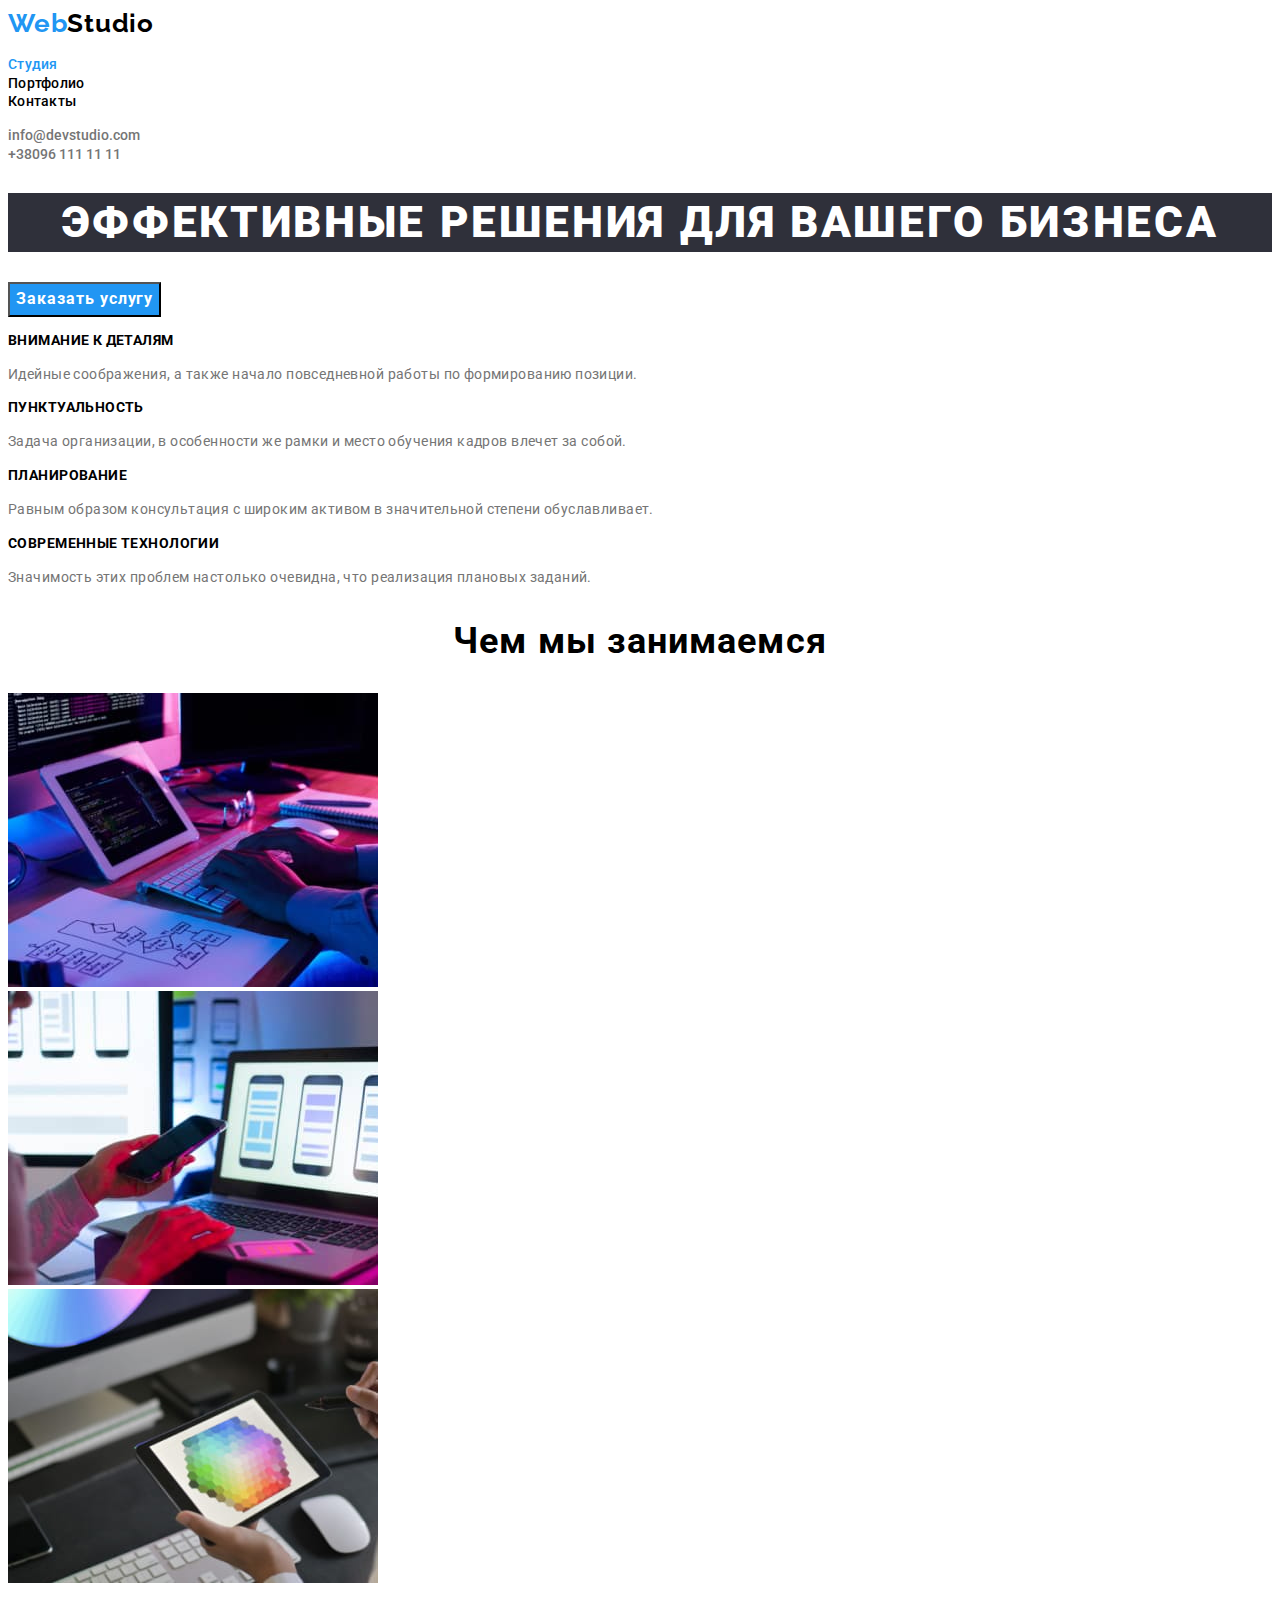
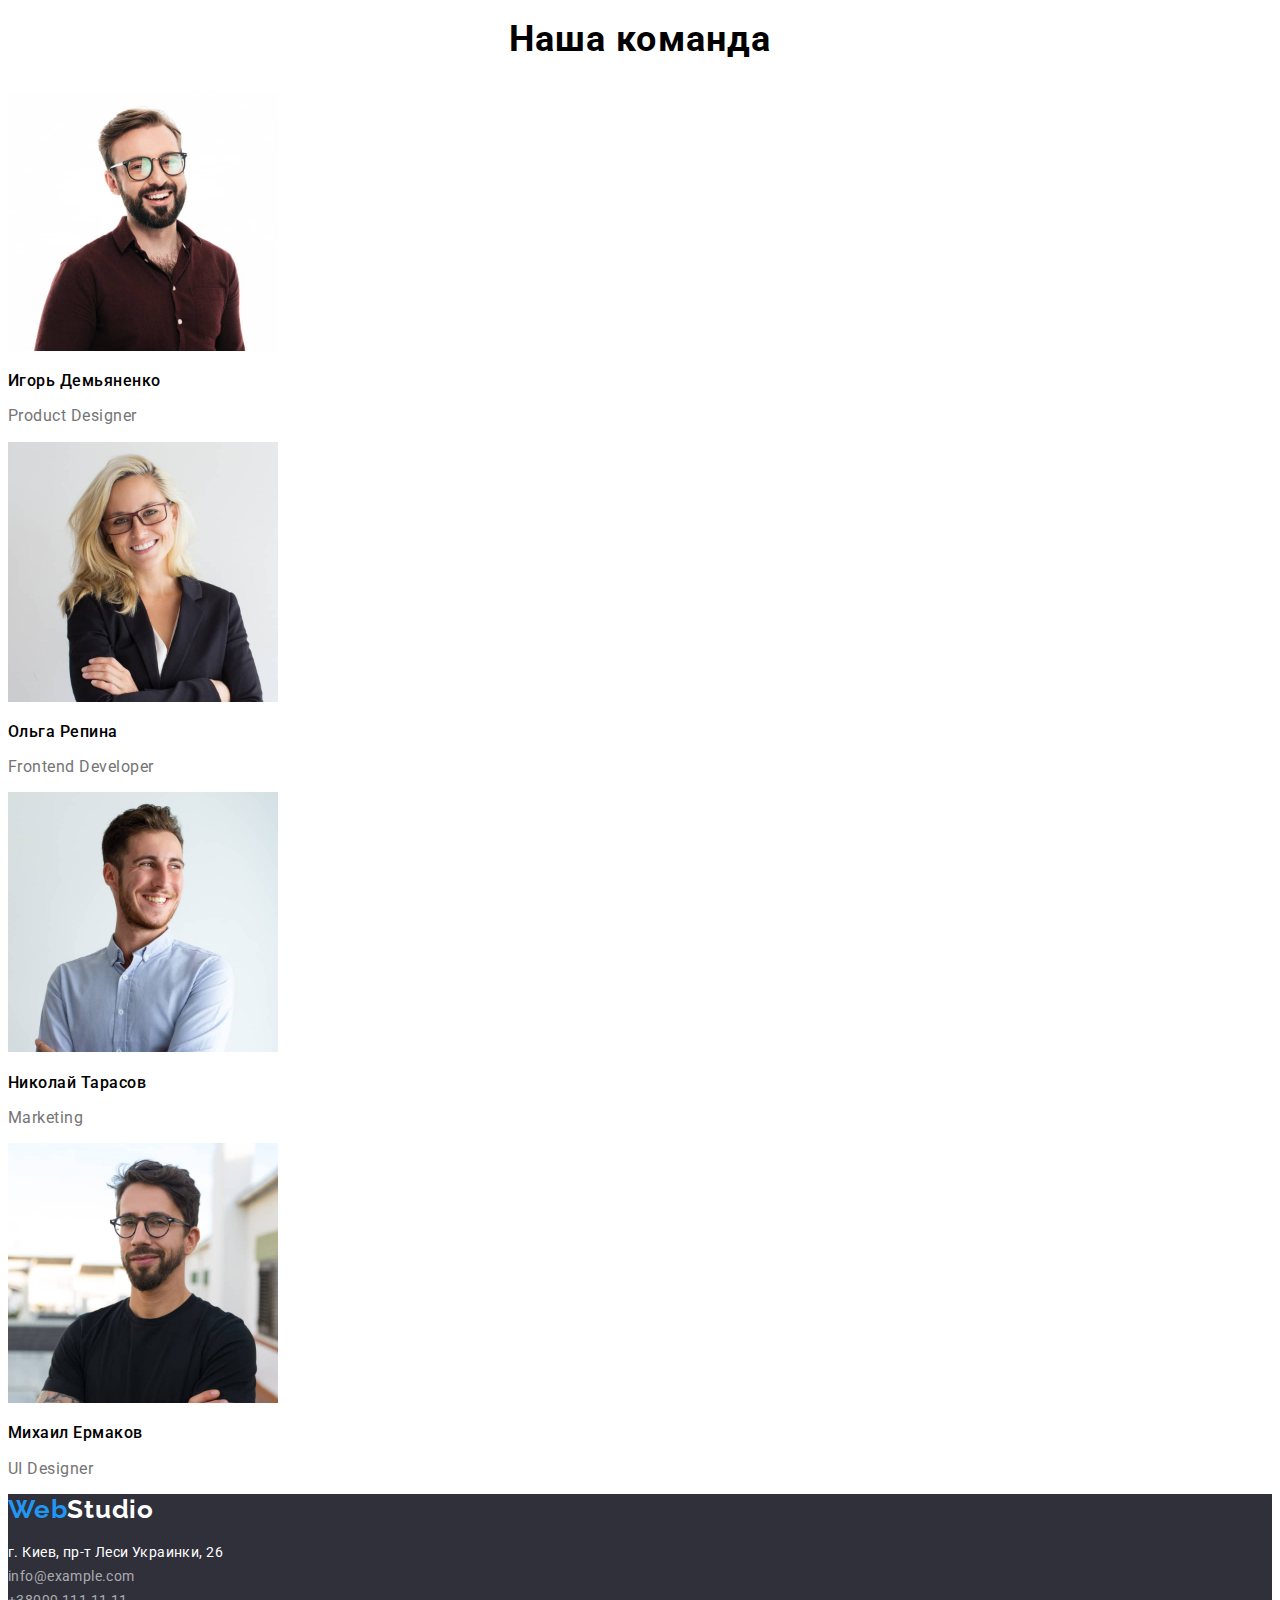
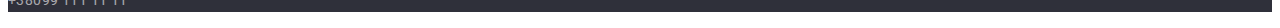
<file: index.html>
<!DOCTYPE html>
<html lang="ru">
  <head>
    <meta charset="UTF-8" />
    <meta http-equiv="X-UA-Compatible" content="IE=edge" />
    <meta name="viewport" content="width= , initial-scale=1.0" />
    <title>Homework HTML</title>
    
    <link
      <link rel="preconnect" href="https://fonts.gstatic.com">
<link href="https://fonts.googleapis.com/css2?family=Raleway:wght@700&family=Roboto:wght@400;500;700;900&display=swap" rel="stylesheet"/>
    <link rel="stylesheet" href="https://cdnjs.cloudflare.com/ajax/libs/modern-normalize/1.0.0/modern-normalize.min.css">
    <link rel="stylesheet" href="./css/styles.css" />
  </head>

  <body>
    <!--Top line-->
    <header>
      <a class="logo" href="./index.html"> <span>Web</span>Studio </a>
      <nav>
      <ul class="site-nav">
          <li><a class="current-link" href="./index.html">Студия</a></li>
          <li>
            <a  href="./portfolio.html">Портфолио</a>
          </li>
          <li><a href="">Контакты</a></li>
      </nav>
      <!--Contacts-->

      <ul>
        <li class="header-contacts">
          <a href="mailto:info@devstudio.com"> info@devstudio.com </a>
        </li>
        <li class="header-contacts">
          <a href="tel:+380961111111">+38096 111 11 11</a>
        </li>
      </ul>
    </header>

    <!--Main section-->
    <main>
      <!--Site header-->
      <section>
        <h1 class="hero-title">Эффективные решения для вашего бизнеса</h1>
        <button class="order" type="button">Заказать услугу</button>
      </section>
      <!--Features-->
      <section>
        <h2 class="visually-hidden">Наши особенности</h2>
        <ul>
          <li>
            <h3 class="feature-title">Внимание к деталям</h3>
            <p class="feature-description">
              Идейные соображения, а также начало повседневной работы по
              формированию позиции.
            </p>
          </li>
          <li>
            <h3 class="feature-title">Пунктуальность</h3>
            <p class="feature-description">
              Задача организации, в особенности же рамки и место обучения кадров
              влечет за собой.
            </p>
          </li>
          <li>
            <h3 class="feature-title">Планирование</h3>
            <p class="feature-description">
              Равным образом консультация с широким активом в значительной
              степени обуславливает.
            </p>
          </li>
          <li>
            <h3 class="feature-title">Современные технологии</h3>
            <p class="feature-description">
              Значимость этих проблем настолько очевидна, что реализация
              плановых заданий.
            </p>
          </li>
        </ul>
      </section>
      <!--What we do-->
      <section>
        <h2 class="our-works-title">Чем мы занимаемся</h2>
        <ul>
          <li>
            <img
              src="./images/box.jpg"
              alt="Разработака веб-сайтов"
              width="370"
            />
          </li>
          <li>
            <img
              src="./images/box2.jpg"
              alt="Разработака приложений"
              width="370"
            />
          </li>
          <li>
            <img src="./images/box3.jpg" alt="Дизайн" width="370" />
          </li>
        </ul>
      </section>
      <!--Our team-->
      <section>
        <h2 class="our-works-title">Наша команда</h2>
        <ul>
          <li>
            <img
              src="./images/designer.jpg"
              alt="Игорь Демьяненко. Дизайн продукта."
              width="270"
            />

            <h3 class="employee">Игорь Демьяненко</h3>
            <p class="position">Product Designer</p>
          </li>

          <li>
            <img
              src="./images/developer.jpg"
              alt="Ольга Репина. Разработка."
              width="270"
            />

            <h3 class="employee">Ольга Репина</h3>
            <p class="position">Frontend Developer</p>
          </li>

          <li>
            <img
              src="./images/marketing.jpg"
              alt="Николай Тарасов. Маркетинг."
              width="270"
            />

            <h3 class="employee">Николай Тарасов</h3>
            <p class="position">Marketing</p>
          </li>

          <li>
            <img
              src="./images/uldesigner.jpg"
              alt="Михаил Ермаков. Графический дизайн."
              width="270"
            />

            <h3 class="employee">Михаил Ермаков</h3>
            <p class="position">UI Designer</p>
          </li>
        </ul>
      </section>
    </main>
    <!--Site footer-->
    <footer>
       <a class="logo" href="./index.html">
        <span>Web</span><span class="second-half">Studio</span>
      </a>
      <address>
        <ul>
          <li>
            <a class="main-address"
              href="https://bit.ly/3nyjrAB"
              target="_blank"
              rel="noreferrer noopener"
              >г. Киев, пр-т Леси Украинки, 26</a
            >
          </li>
          <li><a class="footer-contacts" href="mailto:info@example.com">info@example.com</a></li>
          <li><a class="footer-contacts" href="tel:+380991111111">+38099 111 11 11</a></li>
        </ul>
      </address>
    </footer>
  </body>
</html>
</file>
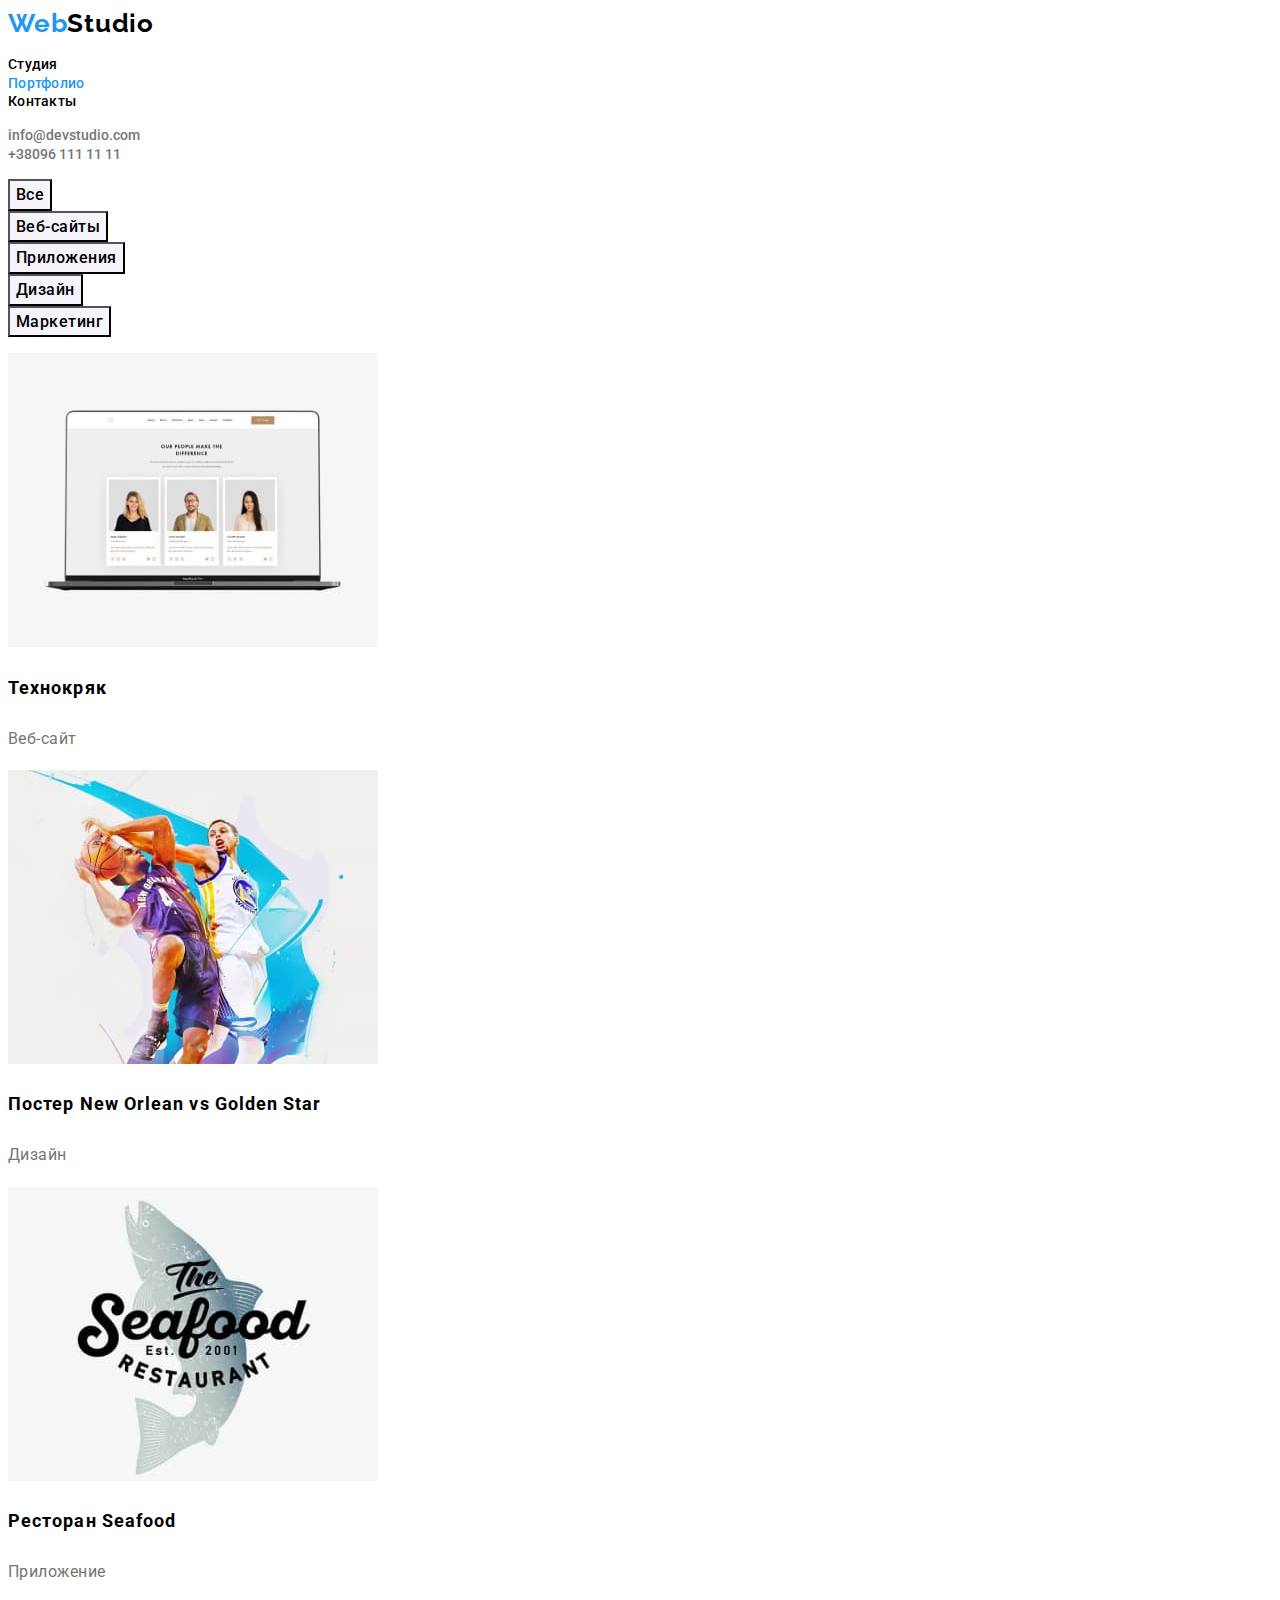
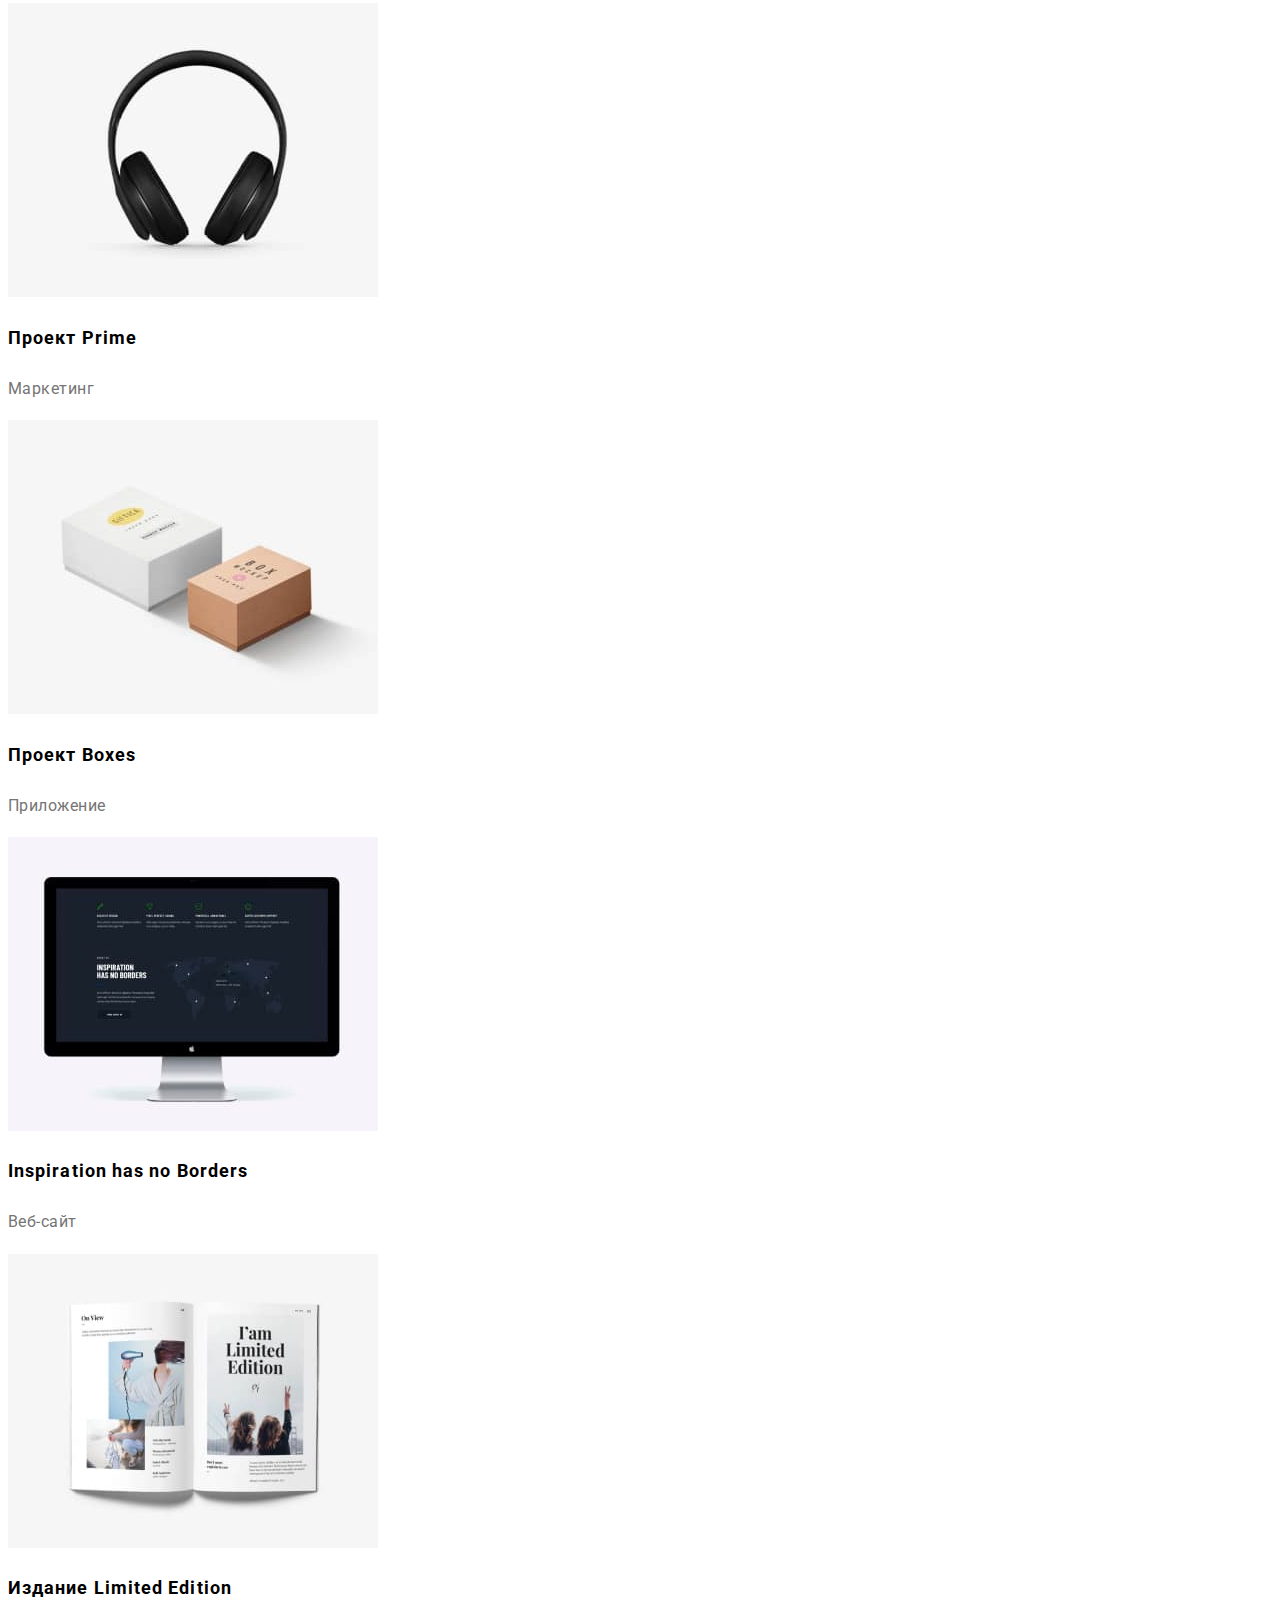
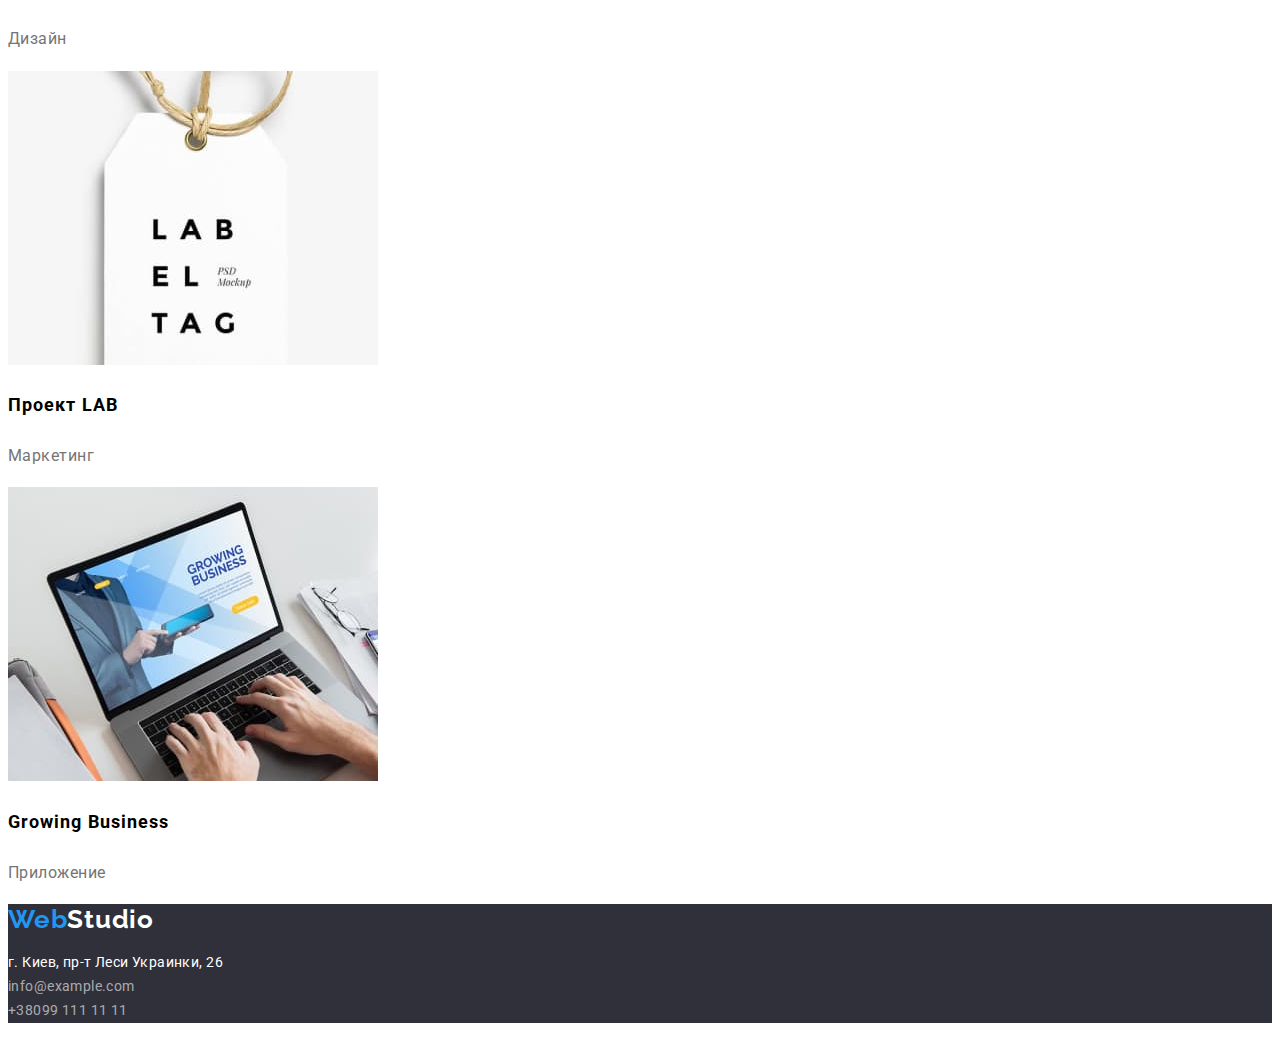
<file: portfolio.html>
<!DOCTYPE html>
<html lang="ru">
  <head>
    <meta charset="UTF-8" />
    <meta http-equiv="X-UA-Compatible" content="IE=edge" />
    <meta name="viewport" content="width= , initial-scale=1.0" />
    <title>Homework CSS</title>
    <link rel="preconnect" href="https://fonts.gstatic.com" />
    <link
      href="https://fonts.googleapis.com/css2?family=Raleway:wght@700&family=Roboto:wght@400;500;700&display=swap"
      rel="stylesheet"
    />
    <link
      rel="stylesheet"
      href="https://cdnjs.cloudflare.com/ajax/libs/modern-normalize/1.0.0/modern-normalize.min.css"
    />
    <link rel="stylesheet" href="./css/styles.css" />
  </head>

  <body>
    <!--Top line-->
    <header>
      <a class="logo" href="./index.html"> <span>Web</span>Studio </a>
      <nav>
        <ul class="site-nav">
          <li><a href="./index.html">Студия</a></li>
          <li>
            <a class="current-link" href="./portfolio.html">Портфолио</a>
          </li>
          <li><a href="">Контакты</a></li>
        </ul>
      </nav>
      <!--Contacts-->

      <ul>
        <li class="header-contacts">
          <a href="mailto:info@devstudio.com"> info@devstudio.com </a>
        </li>
        <li class="header-contacts">
          <a href="tel:+380961111111">+38096 111 11 11</a>
        </li>
      </ul>
    </header>

    <!--Main section-->
    <main>
      <h1 class="visually-hidden">Портфолио</h1>
      <section>
        <h2 class="visually-hidden">Фильтры</h2>
        <ul class="filters">
          <li><button type="button">Все</button></li>
          <li><button type="button">Веб-сайты</button></li>
          <li><button type="button">Приложения</button></li>
          <li><button type="button">Дизайн</button></li>
          <li><button type="button">Маркетинг</button></li>
        </ul>
        <h2 class="visually-hidden">Наши работы</h2>
        <ul>
          <li>
            <img
              src="./portfolio.images/project1.jpg"
              alt="Веб-сайт"
              width="370"
              height="294"
            />
            <h3 class="product">Технокряк</h3>
            <p class="description">Веб-сайт</p>
          </li>
          <li>
            <img
              src="./portfolio.images/project2.jpg"
              alt="Баскетбольный постер"
              width="370"
              height="294"
            />
            <h3 class="product">Постер New Orlean vs Golden Star</h3>
            <p class="description">Дизайн</p>
          </li>
          <li>
            <img
              src="./portfolio.images/project3.jpg"
              alt="Логотип ресторана"
              width="370"
              height="294"
            />
            <h3 class="product">Ресторан Seafood</h3>
            <p class="description">Приложение</p>
          </li>
          <li>
            <img
              src="./portfolio.images/project4.jpg"
              alt="Наушники"
              width="370"
              height="294"
            />
            <h3 class="product">Проект Prime</h3>
            <p class="description">Маркетинг</p>
          </li>
          <li>
            <img
              src="./portfolio.images/project5.jpg"
              alt="Коробки"
              width="370"
              height="294"
            />
            <h3 class="product">Проект Boxes</h3>
            <p class="description">Приложение</p>
          </li>
          <li>
            <img
              src="./portfolio.images/project6.jpg"
              alt="Монитор"
              width="370"
              height="294"
            />
            <h3 class="product">Inspiration has no Borders</h3>
            <p class="description">Веб-сайт</p>
          </li>
          <li>
            <img
              src="./portfolio.images/project7.jpg"
              alt="Журнал"
              width="370"
              height="294"
            />
            <h3 class="product">Издание Limited Edition</h3>
            <p class="description">Дизайн</p>
          </li>
          <li>
            <img
              src="./portfolio.images/project8.jpg"
              alt="Бирка"
              width="370"
              height="294"
            />
            <h3 class="product">Проект LAB</h3>
            <p class="description">Маркетинг</p>
          </li>
          <li>
            <img
              src="./portfolio.images/project9.jpg"
              alt="Ноутбук"
              width="370"
              height="294"
            />
            <h3 class="product">Growing Business</h3>
            <p class="description">Приложение</p>
          </li>
        </ul>
      </section>
    </main>
    <!--Site footer-->
    <footer>
      <a class="logo" href="./index.html">
        <span>Web</span><span class="second-half">Studio</span>
      </a>
      <address>
        <ul>
          <li>
            <a
              class="main-address"
              href="https://bit.ly/3nyjrAB"
              target="_blank"
              rel="noreferrer noopener"
              >г. Киев, пр-т Леси Украинки, 26</a
            >
          </li>
          <li>
            <a class="footer-contacts" href="mailto:info@example.com"
              >info@example.com</a
            >
          </li>
          <li>
            <a class="footer-contacts" href="tel:+380991111111"
              >+38099 111 11 11</a
            >
          </li>
        </ul>
      </address>
    </footer>
  </body>
</html>
</file>
<file: css/styles.css>
:root {
  --main-background-color: #ffffff;
  --main-text-color: #000000;
  --main-accent-color: #2196f3;
  --secondary-text-color: #757575;
  --page-background-color: #2f303a;
}

body {
  background-color: var(--main-background-color);
  color: var(--main-text-color);
  font-family: Roboto, sans-serif;
  margin: 8px;
}

/* Site header */

.logo {
  color: var(--main-text-color);
  font-family: Raleway;
  font-weight: 700;
  font-size: 26px;
  line-height: 1.2;
  letter-spacing: 0.03em;
  text-decoration: none;
}

span {
  color: var(--main-accent-color);
}

span.second-half {
  color: var(--main-background-color);
}

/* Hidden elements */

li {
  list-style: none;
}

ul {
  margin-left: 0;
  padding-left: 0;
}

.visually-hidden {
  position: absolute;
  width: 1px;
  height: 1px;
  margin: -1px;
  border: 0;
  padding: 0;
  white-space: nowrap;
  clip-path: inset(100%);
  clip: rect(0 0 0 0);
  overflow: hidden;
}

/* Page navigation */

.site-nav a {
  color: var(--main-text-color);

  font-weight: 500;
  font-size: 14px;
  line-height: 1.1;
  letter-spacing: 0.02em;
  text-decoration: none;
}

.site-nav a:hover,
.site-nav a:focus {
  color: var(--main-accent-color);
}

.site-nav .current-link {
  color: var(--main-accent-color);
}

/* Contacts top */

.header-contacts a {
  color: var(--secondary-text-color);

  font-weight: 500;
  font-size: 14px;
  line-height: 1.1;
  text-decoration: none;
}

.header-contacts a:hover,
.header-contacts a:focus {
  color: var(--main-accent-color);
}

/* Studio main title */

.hero-title {
  color: var(--main-background-color);
  background-color: var(--page-background-color);
  font-weight: 900;
  font-size: 44px;
  line-height: 1.36;
  text-align: center;
  letter-spacing: 0.06em;
  text-transform: uppercase;
}

/* Studio order button */

.order {
  background-color: var(--main-accent-color);
  color: var(--main-background-color);
  font-weight: bold;
  font-size: 16px;
  line-height: 1.8;
  align-items: center;
  text-align: center;
  letter-spacing: 0.06em;
}

/* Portfolio filter buttons */

.filters button:hover,
.filters button:focus {
  color: var(--main-background-color);
  background-color: var(--main-accent-color);
}
.filters button {
  color: var(--main-text-color);
  background-color: #f5f4fa;
  font-weight: 500;
  font-size: 16px;
  line-height: 1.6;
  text-align: center;
  letter-spacing: 0.03em;
  cursor: pointer;
}

/* Studio features */

.feature-title {
  font-weight: bold;
  font-size: 14px;
  line-height: 1.14;
  letter-spacing: 0.03em;
  text-transform: uppercase;
}

.feature-description {
  color: var(--secondary-text-color);
  font-weight: normal;
  font-size: 14px;
  line-height: 1.7;
  letter-spacing: 0.03em;
}

/* Studio works */

.our-works-title {
  color: var(--main-text-color);
  font-weight: bold;
  font-size: 36px;
  line-height: 1.2;
  text-align: center;
  letter-spacing: 0.03em;
}

/* Studio team */

.employee {
  color: var(--main-text-color);
  font-weight: 500;
  font-size: 16px;
  line-height: 1.2;

  letter-spacing: 0.03em;
}

.position {
  color: var(--secondary-text-color);
  font-weight: normal;
  font-size: 16px;
  line-height: 1.2;

  letter-spacing: 0.03em;
}

/* Portfolio product cards */

.product {
  font-weight: 700;
  font-size: 18px;
  line-height: 2;
  letter-spacing: 0.06em;
}

.description {
  color: var(--secondary-text-color);
  font-weight: 400;
  font-size: 16px;
  line-height: 1.9;
  letter-spacing: 0.03em;
}

/* Contacts bottom */

footer {
  background-color: var(--page-background-color);
}

address {
  font-style: normal;
}

.main-address {
  color: #ffffff;
  font-weight: 400;
  font-size: 14px;
  line-height: 1.7;
  letter-spacing: 0.03em;
  text-decoration: none;
}

.main-address:hover,
:focus {
  color: var(--main-accent-color);
}

.footer-contacts {
  color: rgba(255, 255, 255, 0.6);
  font-weight: 400;
  font-size: 14px;
  line-height: 1.7;
  letter-spacing: 0.03em;
  text-decoration: none;
}

.footer-contacts:hover,
:focus {
  color: var(--main-accent-color);
}
</file>
